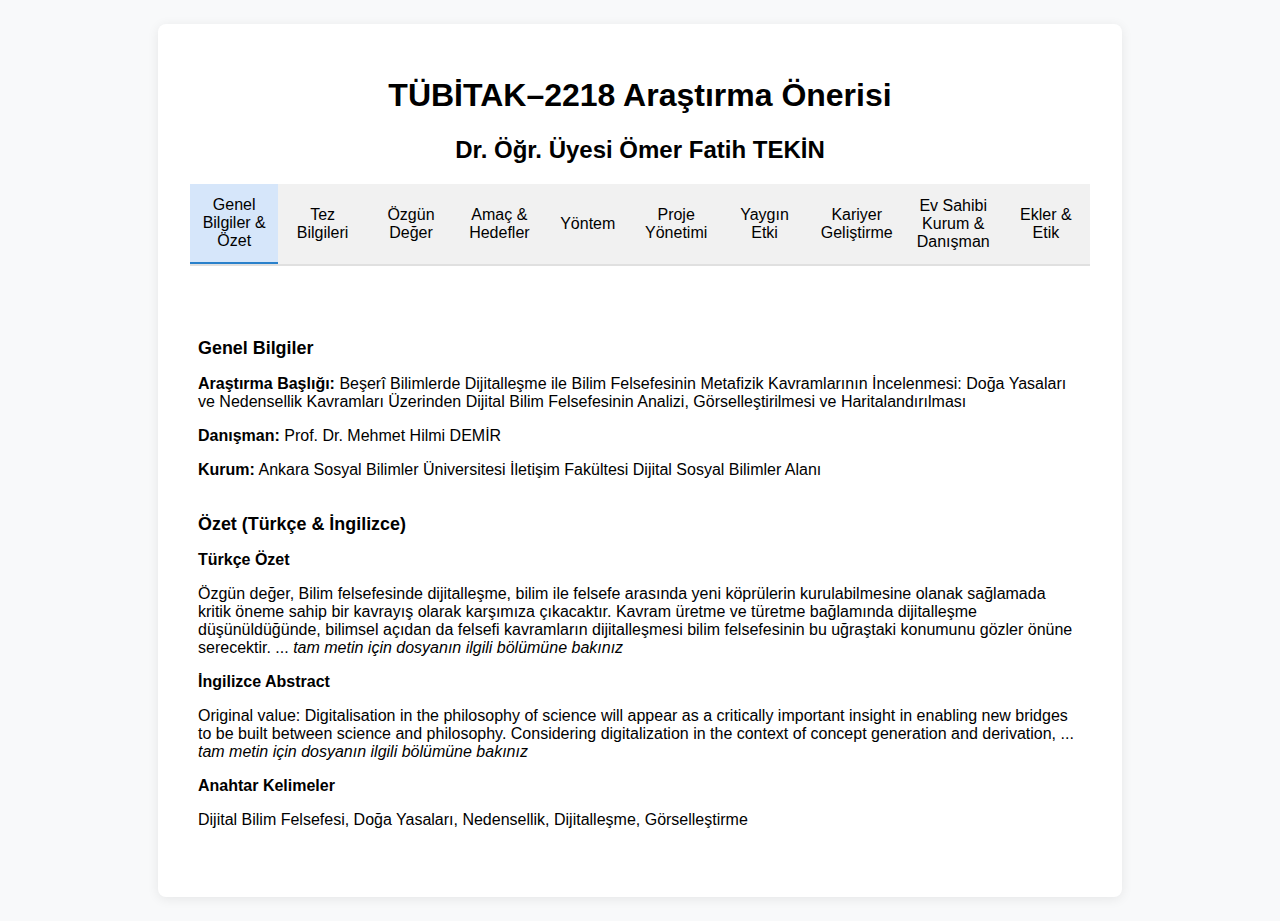
<file: arastirma-onerisi_Version3.html>
<!DOCTYPE html>
<html lang="tr">
<head>
  <meta charset="UTF-8">
  <title>TÜBİTAK 2218 Araştırma Önerisi</title>
  <style>
    body { font-family: Arial, sans-serif; margin: 0; padding: 0; background: #f8f9fa;}
    .container { max-width: 900px; margin: 24px auto; padding: 32px; background: #fff; border-radius: 8px; box-shadow: 0 2px 12px rgba(0,0,0,0.08);}
    h1, h2 { text-align: center; }
    .tabs { display: flex; border-bottom: 2px solid #e0e0e0; margin-bottom: 1em;}
    .tab-button {
      flex: 1;
      padding: 12px;
      background: #f1f1f1;
      border: none;
      cursor: pointer;
      font-size: 1rem;
      outline: none;
      transition: background 0.2s;
    }
    .tab-button.active { background: #d6e6fa; border-bottom: 2px solid #2a81cb; }
    .tab-content { display: none; padding: 20px 8px; }
    .tab-content.active { display: block; }
    @media (max-width: 600px) {
      .container { padding: 8px; }
      .tabs { flex-direction: column; }
      .tab-button { border-bottom: 1px solid #e0e0e0; }
    }
    .section-title { margin-top: 2em; margin-bottom: 0.5em; font-weight: bold; font-size: 1.12em;}
    ul { margin-left: 1em;}
    li { margin-bottom: 0.5em;}
    .subsection { margin-top: 1em; font-weight: bold;}
  </style>
</head>
<body>
<div class="container">
  <h1>TÜBİTAK–2218 Araştırma Önerisi</h1>
  <h2>Dr. Öğr. Üyesi Ömer Fatih TEKİN</h2>
  <div class="tabs">
    <button class="tab-button active" onclick="showTab(0)">Genel Bilgiler & Özet</button>
    <button class="tab-button" onclick="showTab(1)">Tez Bilgileri</button>
    <button class="tab-button" onclick="showTab(2)">Özgün Değer</button>
    <button class="tab-button" onclick="showTab(3)">Amaç & Hedefler</button>
    <button class="tab-button" onclick="showTab(4)">Yöntem</button>
    <button class="tab-button" onclick="showTab(5)">Proje Yönetimi</button>
    <button class="tab-button" onclick="showTab(6)">Yaygın Etki</button>
    <button class="tab-button" onclick="showTab(7)">Kariyer Geliştirme</button>
    <button class="tab-button" onclick="showTab(8)">Ev Sahibi Kurum & Danışman</button>
    <button class="tab-button" onclick="showTab(9)">Ekler & Etik</button>
  </div>
  <div class="tab-content active">
    <div class="section-title">Genel Bilgiler</div>
    <p><strong>Araştırma Başlığı:</strong> Beşerî Bilimlerde Dijitalleşme ile Bilim Felsefesinin Metafizik Kavramlarının İncelenmesi: Doğa Yasaları ve Nedensellik Kavramları Üzerinden Dijital Bilim Felsefesinin Analizi, Görselleştirilmesi ve Haritalandırılması</p>
    <p><strong>Danışman:</strong> Prof. Dr. Mehmet Hilmi DEMİR</p>
    <p><strong>Kurum:</strong> Ankara Sosyal Bilimler Üniversitesi İletişim Fakültesi Dijital Sosyal Bilimler Alanı</p>
    <div class="section-title">Özet (Türkçe & İngilizce)</div>
    <div class="subsection">Türkçe Özet</div>
    <p>Özgün değer, Bilim felsefesinde dijitalleşme, bilim ile felsefe arasında yeni köprülerin kurulabilmesine olanak sağlamada kritik öneme sahip bir kavrayış olarak karşımıza çıkacaktır. Kavram üretme ve türetme bağlamında dijitalleşme düşünüldüğünde, bilimsel açıdan da felsefi kavramların dijitalleşmesi bilim felsefesinin bu uğraştaki konumunu gözler önüne serecektir. ... <em>tam metin için dosyanın ilgili bölümüne bakınız</em></p>
    <div class="subsection">İngilizce Abstract</div>
    <p>Original value: Digitalisation in the philosophy of science will appear as a critically important insight in enabling new bridges to be built between science and philosophy. Considering digitalization in the context of concept generation and derivation, ... <em>tam metin için dosyanın ilgili bölümüne bakınız</em></p>
    <div class="subsection">Anahtar Kelimeler</div>
    <p>Dijital Bilim Felsefesi, Doğa Yasaları, Nedensellik, Dijitalleşme, Görselleştirme</p>
  </div>
  <div class="tab-content">
    <div class="section-title">Tez Bilgileri</div>
    <p><strong>Yüksek Lisans Tezi Başlığı:</strong> Ceteris Paribus Laws in Laws of Nature</p>
    <p><strong>Yaygın Etki:</strong> 2 makale, 1 bildiri</p>
    <ul>
      <li>TEKİN ÖMER FATİH (2017). Different Views of Laws of Nature. Beytulhikme, 7(1), 43-63.</li>
      <li>TEKİN ÖMER FATİH (2019). David Lewis’ Best System Analysis and CP Laws. Beytulhikme, 9, 1-12.</li>
      <li>TEKİN ÖMER FATİH (2018). Ceteris Paribus Laws in Dispositional Essentialism. İÜ Uluslararası Felsefe Kongresi, 2(1), 145-166.</li>
    </ul>
    <p><strong>Doktora Tezi Başlığı:</strong> Bilimsel Gerçekçilik Bağlamında Doğa Yasalarına Felsefi Bir Yaklaşım</p>
    <p><strong>Yaygın Etki:</strong> 2 makale</p>
    <ul>
      <li>TEKİN ÖMER FATİH (2023). Doğa Yasaları Bağlamında Klasik Humeculuğa Karşı Yapısal Humeculuk. Felsefe Dünyası, 77, 89-111.</li>
      <li>TEKİN ÖMER FATİH (2022). Bilim Metafiziğinde İki Yaklaşım. Beytulhikme, 2(12), 437-458.</li>
    </ul>
  </div>
  <div class="tab-content">
    <div class="section-title">Özgün Değer</div>
    <p>Konunun önemi, bilimsel, farklılığı, eksikliği giderme potansiyeli, literatürdeki boşluğun doldurulması ve araştırma soruları/hipotezi detaylı olarak metinde verilmiştir.</p>
    <ul>
      <li>DSB ile ilintili Dijital Bilim Felsefesi kavramının Türkçe literatüre katkısı</li>
      <li>Kavram haritası ve dijital analizlerle yeni bir alan açılması</li>
      <li>Araştırma soruları: Bilim felsefesinin metafizik kavramları dijital platforma taşınabilir mi? Dijitalleşme kavram haritası oluşturmanın sonuçları neler olur? Türkçe literatürü nasıl zenginleştirir?</li>
    </ul>
  </div>
  <div class="tab-content">
    <div class="section-title">Amaç & Hedefler</div>
    <p>Bilim felsefesinin metafizik kavramlarının dijital platforma aktarılması, kavram haritalarının oluşturulması, metinlerin kategorilere ayrılması, network analizi ve görselleştirilmesi.</p>
    <ul>
      <li>DSB’nin gelişim serüveninin felsefi açıdan incelenmesi</li>
      <li>Bilim felsefesi makalelerinin elektronik ortamda toplanması ve Türkçeye transkripsiyonu</li>
      <li>Dijital yöntemlerin tanımlanıp temellendirilmesi</li>
      <li>Büyük veri analizi, görselleştirme, web veri tabanı, modelleme, haritalandırma</li>
      <li>Verilerin felsefi bağlamda analiz edilmesi</li>
    </ul>
  </div>
  <div class="tab-content">
    <div class="section-title">Yöntem</div>
    <p>Betimleyici fenomenoloji deseni temelinde nitel araştırma, yapay zekâ ile makale transkripsiyonu, büyük veri analizi, R/Python/MaxQda ile veri görselleştirme, CBS-ArcGIS ile haritalandırma ve verilerin felsefi yorumlanması.</p>
  </div>
  <div class="tab-content">
    <div class="section-title">Proje Yönetimi</div>
    <ul>
      <li>4 iş paketi, 24 aylık plan</li>
      <li>Her iş paketi için hedef, başarı ölçütü, katkı oranı</li>
      <li>Risk yönetimi tablosu ve alternatif B planları</li>
    </ul>
  </div>
  <div class="tab-content">
    <div class="section-title">Yaygın Etki</div>
    <ul>
      <li>Bilimsel/Akademik: kitap, makale, konferans serisi</li>
      <li>Ekonomik/Ticari/Sosyal: web sitesi, çalıştay, sosyal medya, merkez kurulması</li>
      <li>Yeni projeler oluşturma</li>
    </ul>
  </div>
  <div class="tab-content">
    <div class="section-title">Kariyer Geliştirme Potansiyeli</div>
    <p>Kariyer gelişimi, yeni yetenekler, disiplinler arası yetkinlik, ev sahibi kuruma katkı, yüksek lisans/doktora ilişkisi ve kariyer yol haritası detaylandırılmıştır.</p>
  </div>
  <div class="tab-content">
    <div class="section-title">Ev Sahibi Kurum & Danışman</div>
    <p>Ankara Sosyal Bilimler Üniversitesi'nin dijital sosyal bilimlerdeki konumu, altyapısı, Sosyokent merkezi, İNALP projesi, sosyal inovasyon laboratuvarları ve danışmanın nitelikleri metinde detaylı olarak mevcuttur.</p>
  </div>
  <div class="tab-content">
    <div class="section-title">Ekler & Etik</div>
    <ul>
      <li>Ekler: Kaynaklar, danışmanlık planı, davet mektubu, başvuru ön koşul belgeleri, kurum izin yazısı</li>
      <li>Etik: Fikri haklar ve TÜBİTAK etik kurallara uyumluluk beyanı, etik kurul/yasal izin gereklilikleri ve ilgili tablolar</li>
    </ul>
  </div>
</div>
<script>
function showTab(idx) {
  const tabs = document.querySelectorAll('.tab-button');
  const contents = document.querySelectorAll('.tab-content');
  tabs.forEach((tab, i) => tab.classList.toggle('active', i === idx));
  contents.forEach((tabC, i) => tabC.classList.toggle('active', i === idx));
}
</script>
</body>
</html>
</file>
